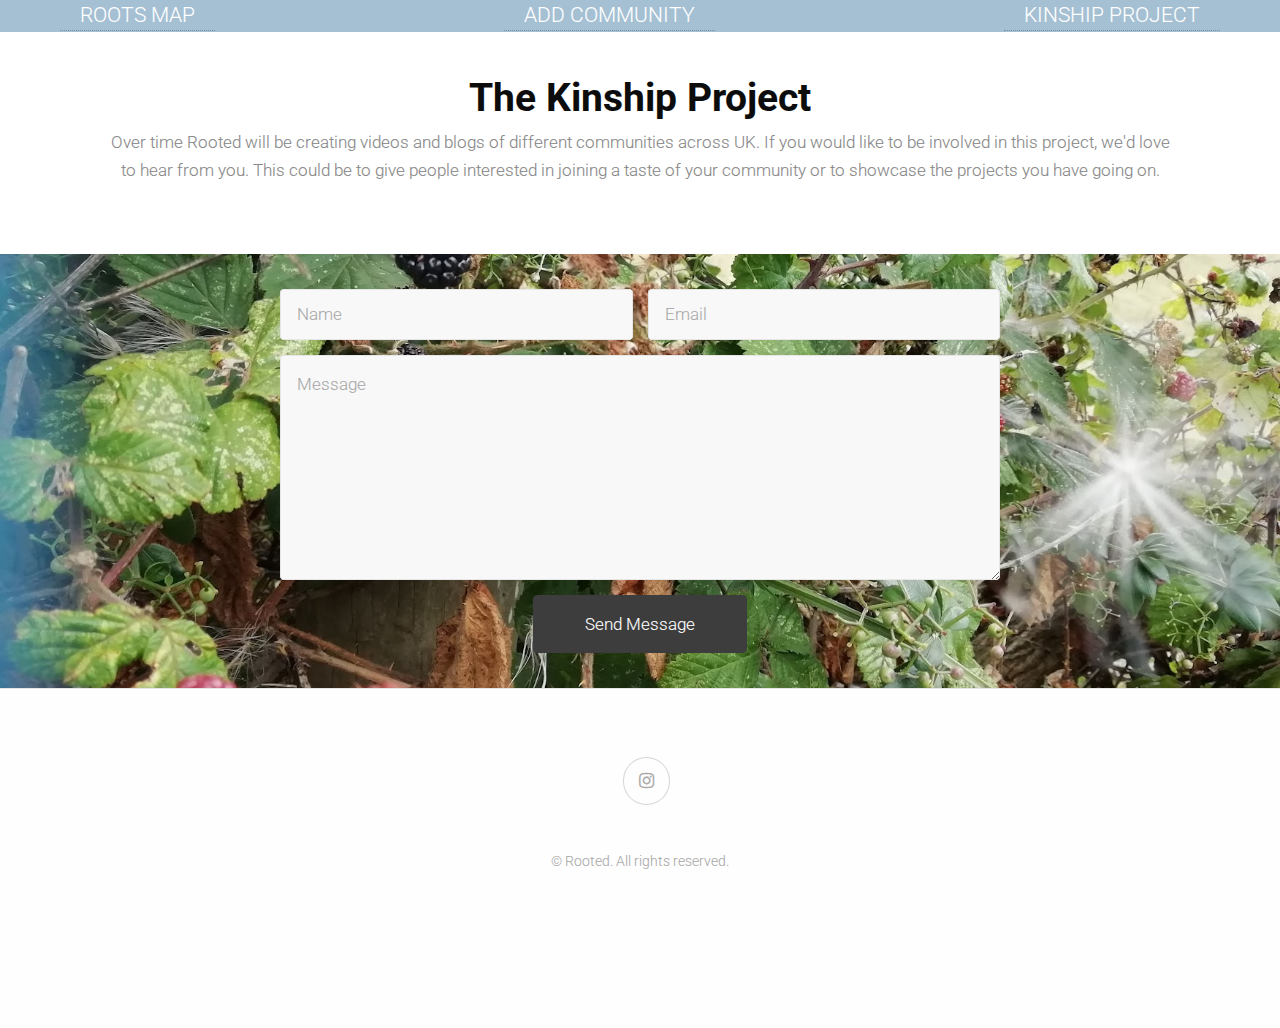
<file: kinship.html>
<!DOCTYPE HTML>
<html>
<head>
    <title>Kinship Project - Rooted</title>
    <meta charset="utf-8" />
    <meta name="viewport" content="width=device-width, initial-scale=1" />
    <link href="https://fonts.googleapis.com/css2?family=Nunito:wght@400;600&display=swap" rel="stylesheet">
    <link rel="stylesheet" href="assets/css/main.css" />
</head>
<body class="is-preload">

    <!-- Navbar -->
    <div class="navbar">
        <a href="index.html#intro">Roots Map</a>
        <a href="index.html#add">Add Community</a>
        <a href="kinship.html">Kinship Project</a>
    </div>

    <!-- Kinship Section -->
    <section id="kinship" class="main">
        <header>
            <div class="container">
                <h2 style="font-weight: bold;">The Kinship Project</h2>
                <p>Over time Rooted will be creating videos and blogs of different communities across UK. If you would like to be involved in this project, we'd love to hear from you. This could be to give people interested in joining a taste of your community or to showcase the projects you have going on. </p>
            </div>
        </header>
        <div class="content style4 featured">
            <div class="container medium">
                <form method="post" action="https://formspree.io/f/mkggpojy">
                    <div class="row gtr-50">
                        <div class="col-6 col-12-mobile"><input type="text" placeholder="Name" /></div>
                        <div class="col-6 col-12-mobile"><input type="text" placeholder="Email" /></div>
                        <div class="col-12"><textarea name="message" placeholder="Message"></textarea></div>
                        <div class="col-12">
                            <ul class="actions special">
                                <li><input type="submit" class="button" value="Send Message" /></li>
                            </ul>
                        </div>
                    </div>
                </form>
            </div>
        </div>
    </section>

    <!-- Footer -->
    <section id="footer">
        <ul class="icons">
            <li><a href="#" class="icon brands fa-instagram"><span class="label">Instagram</span></a></li>
        </ul>
        <div class="copyright">
            <ul class="menu">
                <li>&copy; Rooted. All rights reserved.</li>
            </ul>
        </div>
    </section>

    <script src="assets/js/jquery.min.js"></script>
    <script src="assets/js/jquery.scrolly.min.js"></script>
    <script src="assets/js/browser.min.js"></script>
    <script src="assets/js/breakpoints.min.js"></script>
    <script src="assets/js/util.js"></script>
    <script src="assets/js/main.js"></script>

</body>
</html>
</file>
<file: assets/css/main.css>
@import url("fontawesome-all.min.css");
@import url("https://fonts.googleapis.com/css?family=Roboto:100,100italic,300,300italic,400,400italic");

/*
	Tessellate by HTML5 UP
	html5up.net | @ajlkn
	Free for personal and commercial use under the CCA 3.0 license (html5up.net/license)
*/

html, body, div, span, applet, object,
iframe, h1, h2, h3, h4, h5, h6, p, blockquote,
pre, a, abbr, acronym, address, big, cite,
code, del, dfn, em, img, ins, kbd, q, s, samp,
small, strike, strong, sub, sup, tt, var, b,
u, i, center, dl, dt, dd, ol, ul, li, fieldset,
form, label, legend, table, caption, tbody,
tfoot, thead, tr, th, td, article, aside,
canvas, details, embed, figure, figcaption,
footer, header, hgroup, menu, nav, output, ruby,
section, summary, time, mark, audio, video {
	margin: 0;
	padding: 0;
	border: 0;
	font-size: 100%;
	font: inherit;
	vertical-align: baseline;}

article, aside, details, figcaption, figure,
footer, header, hgroup, menu, nav, section {
	display: block;}

body {
	line-height: 1;
}

ol, ul {
	list-style: none;
}

blockquote, q {
	quotes: none;
}

	blockquote:before, blockquote:after, q:before, q:after {
		content: '';
		content: none;
	}

table {
	border-collapse: collapse;
	border-spacing: 0;
}

body {
	-webkit-text-size-adjust: none;
}

mark {
	background-color: transparent;
	color: inherit;
}

input::-moz-focus-inner {
	border: 0;
	padding: 0;
}

input, select, textarea {
	-moz-appearance: none;
	-webkit-appearance: none;
	-ms-appearance: none;
	appearance: none;
}

/* Basic */

	@-ms-viewport {
		width: device-width;
	}

	html {
		box-sizing: border-box;
	}

	*, *:before, *:after {
		box-sizing: inherit;
	}

	body {
		background: #fefefe;
		font-family: 'Roboto', sans-serif;
		font-weight: 300;
		font-size: 17pt;
		line-height: 1.75em;
		color: #888;
		-webkit-text-stroke: 0.1px;
	}

		body.is-preload *, body.is-preload *:before, body.is-preload *:after {
			-moz-animation: none !important;
			-webkit-animation: none !important;
			-ms-animation: none !important;
			animation: none !important;
			-moz-transition: none !important;
			-webkit-transition: none !important;
			-ms-transition: none !important;
			transition: none !important;
		}

	.dark {
		color: #000000;
		/*color: rgba(255, 255, 255, 0.65);*/
	}

	input, textarea, select {
		font-family: 'Roboto', sans-serif;
		font-weight: 300;
		font-size: 17pt;
		line-height: 1.75em;
		color: #888;
		-webkit-text-stroke: 0.1px;
	}

	h1, h2, h3, h4, h5, h6 {
		color: #0c0c0c;
		margin: 0 0 1em 0;
		font-weight: 100;
		line-height: 1.5em;
	}

	h1 a, h2 a, h3 a, h4 a, h5 a, h6 a {
		color: inherit;
		text-decoration: none;
	}

	.dark h1, .dark h2, .dark h3, .dark h4, .dark h5, .dark h6 {
		color: #fff;
	}

	strong, b {
		font-weight: 550;
		color: inherit;
	}

	.dark strong, .dark b {
		color: #050000;
		/*color: rgba(255, 255, 255, 0.85);*/
	}

	em, i {
		font-style: italic;
	}

	a {
		-moz-transition: border-bottom-color 0.25s ease-in-out;
		-webkit-transition: border-bottom-color 0.25s ease-in-out;
		-ms-transition: border-bottom-color 0.25s ease-in-out;
		transition: border-bottom-color 0.25s ease-in-out;
		color: inherit;
		text-decoration: none;
		border-bottom: dotted 1px rgba(0, 0, 0, 0.25);
	}

		a:hover {
			border-bottom-color: rgba(0, 0, 0, 0);
		}

	.dark a {
		color: #1176e9;
		border-bottom-color: rgba(255, 255, 255, 0.5);
	}

		.dark a:hover {
			border-bottom-color: rgba(255, 255, 255, 0);
		}

	sub {
		position: relative;
		top: 0.5em;
		font-size: 0.8em;
	}

	sup {
		position: relative;
		top: -0.5em;
		font-size: 0.8em;
	}

	hr {
		border: 0;
		border-top: solid 1px #e6e6e6;
		margin: 2em 0 2em 0;
	}

	.dark hr {
		border-top-color: rgba(255, 255, 255, 0.5);
	}

	blockquote {
		border-left: solid 0.25em #e6e6e6;
		padding: 1em 0 1em 2em;
		font-style: italic;
	}

	.dark blockquote {
		border-left-color: rgba(255, 255, 255, 0.5);
	}

	p, ul, ol, dl, table {
		margin-bottom: 1em;
	}

	p {
		text-align: justify;
	}

	header {
		margin-bottom: 1em;
	}

		header h1, header h2, header h3, header h4, header h5, header h6 {
			margin: 0;
		}

		header p {
			display: block;
			margin: 0;
			padding: 0.25em 0 0.5em 0;
		}

	footer {
		padding-top: 1.5em;
	}

	br.clear {
		clear: both;
	}

	.featured {
		text-align: center;
	}

		.featured p {
			text-align: center;
		}

/* Container */

	.container {
		margin: 0 auto;
		max-width: 100%;
		width: 1360px;
	}

		.container.medium {
			width: 1020px;
		}

		@media screen and (max-width: 1680px) {

			.container {
				width: 1200px;
			}

				.container.medium {
					width: 900px;
				}

		}

		@media screen and (max-width: 1280px) {

			.container {
				width: 1060px;
			}

				.container.medium {
					width: 720px;
				}

		}

		@media screen and (max-width: 1000px) {

			.container {
				width: 100% !important;
			}

		}

/* Row */

	.row {
		display: flex;
		flex-wrap: wrap;
		box-sizing: border-box;
		align-items: stretch;
	}

		.row > * {
			box-sizing: border-box;
		}

		.row.gtr-uniform > * > :last-child {
			margin-bottom: 0;
		}

		.row.aln-left {
			justify-content: flex-start;
		}

		.row.aln-center {
			justify-content: center;
		}

		.row.aln-right {
			justify-content: flex-end;
		}

		.row.aln-top {
			align-items: flex-start;
		}

		.row.aln-middle {
			align-items: center;
		}

		.row.aln-bottom {
			align-items: flex-end;
		}

		.row > .imp {
			order: -1;
		}

		.row > .col-1 {
			width: 8.33333%;
		}

		.row > .off-1 {
			margin-left: 8.33333%;
		}

		.row > .col-2 {
			width: 16.66667%;
		}

		.row > .off-2 {
			margin-left: 16.66667%;
		}

		.row > .col-3 {
			width: 25%;
		}

		.row > .off-3 {
			margin-left: 25%;
		}

		.row > .col-4 {
			width: 33.33333%;
		}

		.row > .off-4 {
			margin-left: 33.33333%;
		}

		.row > .col-5 {
			width: 41.66667%;
		}

		.row > .off-5 {
			margin-left: 41.66667%;
		}

		.row > .col-6 {
			width: 50%;
		}

		.row > .off-6 {
			margin-left: 50%;
		}

		.row > .col-7 {
			width: 58.33333%;
		}

		.row > .off-7 {
			margin-left: 58.33333%;
		}

		.row > .col-8 {
			width: 66.66667%;
		}

		.row > .off-8 {
			margin-left: 66.66667%;
		}

		.row > .col-9 {
			width: 75%;
		}

		.row > .off-9 {
			margin-left: 75%;
		}

		.row > .col-10 {
			width: 83.33333%;
		}

		.row > .off-10 {
			margin-left: 83.33333%;
		}

		.row > .col-11 {
			width: 91.66667%;
		}

		.row > .off-11 {
			margin-left: 91.66667%;
		}

		.row > .col-12 {
			width: 100%;
		}

		.row > .off-12 {
			margin-left: 100%;
		}

		.row.gtr-0 {
			margin-top: 0px;
			margin-left: 0px;
		}

			.row.gtr-0 > * {
				padding: 0px 0 0 0px;
			}

			.row.gtr-0.gtr-uniform {
				margin-top: 0px;
			}

				.row.gtr-0.gtr-uniform > * {
					padding-top: 0px;
				}

		.row.gtr-25 {
			margin-top: -12.5px;
			margin-left: -12.5px;
		}

			.row.gtr-25 > * {
				padding: 12.5px 0 0 12.5px;
			}

			.row.gtr-25.gtr-uniform {
				margin-top: -12.5px;
			}

				.row.gtr-25.gtr-uniform > * {
					padding-top: 12.5px;
				}

		.row.gtr-50 {
			margin-top: -25px;
			margin-left: -25px;
		}

			.row.gtr-50 > * {
				padding: 25px 0 0 25px;
			}

			.row.gtr-50.gtr-uniform {
				margin-top: -25px;
			}

				.row.gtr-50.gtr-uniform > * {
					padding-top: 25px;
				}

		.row {
			margin-top: -50px;
			margin-left: -50px;
		}

			.row > * {
				padding: 50px 0 0 50px;
			}

			.row.gtr-uniform {
				margin-top: -50px;
			}

				.row.gtr-uniform > * {
					padding-top: 50px;
				}

		.row.gtr-150 {
			margin-top: -75px;
			margin-left: -75px;
		}

			.row.gtr-150 > * {
				padding: 75px 0 0 75px;
			}

			.row.gtr-150.gtr-uniform {
				margin-top: -75px;
			}

				.row.gtr-150.gtr-uniform > * {
					padding-top: 75px;
				}

		.row.gtr-200 {
			margin-top: -100px;
			margin-left: -100px;
		}

			.row.gtr-200 > * {
				padding: 100px 0 0 100px;
			}

			.row.gtr-200.gtr-uniform {
				margin-top: -100px;
			}

				.row.gtr-200.gtr-uniform > * {
					padding-top: 100px;
				}

		@media screen and (max-width: 1680px) {

			.row {
				display: flex;
				flex-wrap: wrap;
				box-sizing: border-box;
				align-items: stretch;
			}

				.row > * {
					box-sizing: border-box;
				}

				.row.gtr-uniform > * > :last-child {
					margin-bottom: 0;
				}

				.row.aln-left {
					justify-content: flex-start;
				}

				.row.aln-center {
					justify-content: center;
				}

				.row.aln-right {
					justify-content: flex-end;
				}

				.row.aln-top {
					align-items: flex-start;
				}

				.row.aln-middle {
					align-items: center;
				}

				.row.aln-bottom {
					align-items: flex-end;
				}

				.row > .imp-wide {
					order: -1;
				}

				.row > .col-1-wide {
					width: 8.33333%;
				}

				.row > .off-1-wide {
					margin-left: 8.33333%;
				}

				.row > .col-2-wide {
					width: 16.66667%;
				}

				.row > .off-2-wide {
					margin-left: 16.66667%;
				}

				.row > .col-3-wide {
					width: 25%;
				}

				.row > .off-3-wide {
					margin-left: 25%;
				}

				.row > .col-4-wide {
					width: 33.33333%;
				}

				.row > .off-4-wide {
					margin-left: 33.33333%;
				}

				.row > .col-5-wide {
					width: 41.66667%;
				}

				.row > .off-5-wide {
					margin-left: 41.66667%;
				}

				.row > .col-6-wide {
					width: 50%;
				}

				.row > .off-6-wide {
					margin-left: 50%;
				}

				.row > .col-7-wide {
					width: 58.33333%;
				}

				.row > .off-7-wide {
					margin-left: 58.33333%;
				}

				.row > .col-8-wide {
					width: 66.66667%;
				}

				.row > .off-8-wide {
					margin-left: 66.66667%;
				}

				.row > .col-9-wide {
					width: 75%;
				}

				.row > .off-9-wide {
					margin-left: 75%;
				}

				.row > .col-10-wide {
					width: 83.33333%;
				}

				.row > .off-10-wide {
					margin-left: 83.33333%;
				}

				.row > .col-11-wide {
					width: 91.66667%;
				}

				.row > .off-11-wide {
					margin-left: 91.66667%;
				}

				.row > .col-12-wide {
					width: 100%;
				}

				.row > .off-12-wide {
					margin-left: 100%;
				}

				.row.gtr-0 {
					margin-top: 0px;
					margin-left: 0px;
				}

					.row.gtr-0 > * {
						padding: 0px 0 0 0px;
					}

					.row.gtr-0.gtr-uniform {
						margin-top: 0px;
					}

						.row.gtr-0.gtr-uniform > * {
							padding-top: 0px;
						}

				.row.gtr-25 {
					margin-top: -10px;
					margin-left: -10px;
				}

					.row.gtr-25 > * {
						padding: 10px 0 0 10px;
					}

					.row.gtr-25.gtr-uniform {
						margin-top: -10px;
					}

						.row.gtr-25.gtr-uniform > * {
							padding-top: 10px;
						}

				.row.gtr-50 {
					margin-top: -20px;
					margin-left: -20px;
				}

					.row.gtr-50 > * {
						padding: 20px 0 0 20px;
					}

					.row.gtr-50.gtr-uniform {
						margin-top: -20px;
					}

						.row.gtr-50.gtr-uniform > * {
							padding-top: 20px;
						}

				.row {
					margin-top: -40px;
					margin-left: -40px;
				}

					.row > * {
						padding: 40px 0 0 40px;
					}

					.row.gtr-uniform {
						margin-top: -40px;
					}

						.row.gtr-uniform > * {
							padding-top: 40px;
						}

				.row.gtr-150 {
					margin-top: -60px;
					margin-left: -60px;
				}

					.row.gtr-150 > * {
						padding: 60px 0 0 60px;
					}

					.row.gtr-150.gtr-uniform {
						margin-top: -60px;
					}

						.row.gtr-150.gtr-uniform > * {
							padding-top: 60px;
						}

				.row.gtr-200 {
					margin-top: -80px;
					margin-left: -80px;
				}

					.row.gtr-200 > * {
						padding: 80px 0 0 80px;
					}

					.row.gtr-200.gtr-uniform {
						margin-top: -80px;
					}

						.row.gtr-200.gtr-uniform > * {
							padding-top: 80px;
						}

		}

		@media screen and (max-width: 1280px) {

			.row {
				display: flex;
				flex-wrap: wrap;
				box-sizing: border-box;
				align-items: stretch;
			}

				.row > * {
					box-sizing: border-box;
				}

				.row.gtr-uniform > * > :last-child {
					margin-bottom: 0;
				}

				.row.aln-left {
					justify-content: flex-start;
				}

				.row.aln-center {
					justify-content: center;
				}

				.row.aln-right {
					justify-content: flex-end;
				}

				.row.aln-top {
					align-items: flex-start;
				}

				.row.aln-middle {
					align-items: center;
				}

				.row.aln-bottom {
					align-items: flex-end;
				}

				.row > .imp-normal {
					order: -1;
				}

				.row > .col-1-normal {
					width: 8.33333%;
				}

				.row > .off-1-normal {
					margin-left: 8.33333%;
				}

				.row > .col-2-normal {
					width: 16.66667%;
				}

				.row > .off-2-normal {
					margin-left: 16.66667%;
				}

				.row > .col-3-normal {
					width: 25%;
				}

				.row > .off-3-normal {
					margin-left: 25%;
				}

				.row > .col-4-normal {
					width: 33.33333%;
				}

				.row > .off-4-normal {
					margin-left: 33.33333%;
				}

				.row > .col-5-normal {
					width: 41.66667%;
				}

				.row > .off-5-normal {
					margin-left: 41.66667%;
				}

				.row > .col-6-normal {
					width: 50%;
				}

				.row > .off-6-normal {
					margin-left: 50%;
				}

				.row > .col-7-normal {
					width: 58.33333%;
				}

				.row > .off-7-normal {
					margin-left: 58.33333%;
				}

				.row > .col-8-normal {
					width: 66.66667%;
				}

				.row > .off-8-normal {
					margin-left: 66.66667%;
				}

				.row > .col-9-normal {
					width: 75%;
				}

				.row > .off-9-normal {
					margin-left: 75%;
				}

				.row > .col-10-normal {
					width: 83.33333%;
				}

				.row > .off-10-normal {
					margin-left: 83.33333%;
				}

				.row > .col-11-normal {
					width: 91.66667%;
				}

				.row > .off-11-normal {
					margin-left: 91.66667%;
				}

				.row > .col-12-normal {
					width: 100%;
				}

				.row > .off-12-normal {
					margin-left: 100%;
				}

				.row.gtr-0 {
					margin-top: 0px;
					margin-left: 0px;
				}

					.row.gtr-0 > * {
						padding: 0px 0 0 0px;
					}

					.row.gtr-0.gtr-uniform {
						margin-top: 0px;
					}

						.row.gtr-0.gtr-uniform > * {
							padding-top: 0px;
						}

				.row.gtr-25 {
					margin-top: -7.5px;
					margin-left: -7.5px;
				}

					.row.gtr-25 > * {
						padding: 7.5px 0 0 7.5px;
					}

					.row.gtr-25.gtr-uniform {
						margin-top: -7.5px;
					}

						.row.gtr-25.gtr-uniform > * {
							padding-top: 7.5px;
						}

				.row.gtr-50 {
					margin-top: -15px;
					margin-left: -15px;
				}

					.row.gtr-50 > * {
						padding: 15px 0 0 15px;
					}

					.row.gtr-50.gtr-uniform {
						margin-top: -15px;
					}

						.row.gtr-50.gtr-uniform > * {
							padding-top: 15px;
						}

				.row {
					margin-top: -30px;
					margin-left: -30px;
				}

					.row > * {
						padding: 30px 0 0 30px;
					}

					.row.gtr-uniform {
						margin-top: -30px;
					}

						.row.gtr-uniform > * {
							padding-top: 30px;
						}

				.row.gtr-150 {
					margin-top: -45px;
					margin-left: -45px;
				}

					.row.gtr-150 > * {
						padding: 45px 0 0 45px;
					}

					.row.gtr-150.gtr-uniform {
						margin-top: -45px;
					}

						.row.gtr-150.gtr-uniform > * {
							padding-top: 45px;
						}

				.row.gtr-200 {
					margin-top: -60px;
					margin-left: -60px;
				}

					.row.gtr-200 > * {
						padding: 60px 0 0 60px;
					}

					.row.gtr-200.gtr-uniform {
						margin-top: -60px;
					}

						.row.gtr-200.gtr-uniform > * {
							padding-top: 60px;
						}

		}

		@media screen and (max-width: 1000px) {

			.row {
				display: flex;
				flex-wrap: wrap;
				box-sizing: border-box;
				align-items: stretch;
			}

				.row > * {
					box-sizing: border-box;
				}

				.row.gtr-uniform > * > :last-child {
					margin-bottom: 0;
				}

				.row.aln-left {
					justify-content: flex-start;
				}

				.row.aln-center {
					justify-content: center;
				}

				.row.aln-right {
					justify-content: flex-end;
				}

				.row.aln-top {
					align-items: flex-start;
				}

				.row.aln-middle {
					align-items: center;
				}

				.row.aln-bottom {
					align-items: flex-end;
				}

				.row > .imp-narrow {
					order: -1;
				}

				.row > .col-1-narrow {
					width: 8.33333%;
				}

				.row > .off-1-narrow {
					margin-left: 8.33333%;
				}

				.row > .col-2-narrow {
					width: 16.66667%;
				}

				.row > .off-2-narrow {
					margin-left: 16.66667%;
				}

				.row > .col-3-narrow {
					width: 25%;
				}

				.row > .off-3-narrow {
					margin-left: 25%;
				}

				.row > .col-4-narrow {
					width: 33.33333%;
				}

				.row > .off-4-narrow {
					margin-left: 33.33333%;
				}

				.row > .col-5-narrow {
					width: 41.66667%;
				}

				.row > .off-5-narrow {
					margin-left: 41.66667%;
				}

				.row > .col-6-narrow {
					width: 50%;
				}

				.row > .off-6-narrow {
					margin-left: 50%;
				}

				.row > .col-7-narrow {
					width: 58.33333%;
				}

				.row > .off-7-narrow {
					margin-left: 58.33333%;
				}

				.row > .col-8-narrow {
					width: 66.66667%;
				}

				.row > .off-8-narrow {
					margin-left: 66.66667%;
				}

				.row > .col-9-narrow {
					width: 75%;
				}

				.row > .off-9-narrow {
					margin-left: 75%;
				}

				.row > .col-10-narrow {
					width: 83.33333%;
				}

				.row > .off-10-narrow {
					margin-left: 83.33333%;
				}

				.row > .col-11-narrow {
					width: 91.66667%;
				}

				.row > .off-11-narrow {
					margin-left: 91.66667%;
				}

				.row > .col-12-narrow {
					width: 100%;
				}

				.row > .off-12-narrow {
					margin-left: 100%;
				}

				.row.gtr-0 {
					margin-top: 0px;
					margin-left: 0px;
				}

					.row.gtr-0 > * {
						padding: 0px 0 0 0px;
					}

					.row.gtr-0.gtr-uniform {
						margin-top: 0px;
					}

						.row.gtr-0.gtr-uniform > * {
							padding-top: 0px;
						}

				.row.gtr-25 {
					margin-top: -6.25px;
					margin-left: -6.25px;
				}

					.row.gtr-25 > * {
						padding: 6.25px 0 0 6.25px;
					}

					.row.gtr-25.gtr-uniform {
						margin-top: -6.25px;
					}

						.row.gtr-25.gtr-uniform > * {
							padding-top: 6.25px;
						}

				.row.gtr-50 {
					margin-top: -12.5px;
					margin-left: -12.5px;
				}

					.row.gtr-50 > * {
						padding: 12.5px 0 0 12.5px;
					}

					.row.gtr-50.gtr-uniform {
						margin-top: -12.5px;
					}

						.row.gtr-50.gtr-uniform > * {
							padding-top: 12.5px;
						}

				.row {
					margin-top: -25px;
					margin-left: -25px;
				}

					.row > * {
						padding: 5px 0 0 5px;
					}

					.row.gtr-uniform {
						margin-top: -25px;
					}

						.row.gtr-uniform > * {
							padding-top: 25px;
						}

				.row.gtr-150 {
					margin-top: -37.5px;
					margin-left: -37.5px;
				}

					.row.gtr-150 > * {
						padding: 37.5px 0 0 37.5px;
					}

					.row.gtr-150.gtr-uniform {
						margin-top: -37.5px;
					}

						.row.gtr-150.gtr-uniform > * {
							padding-top: 37.5px;
						}

				.row.gtr-200 {
					margin-top: -50px;
					margin-left: -50px;
				}

					.row.gtr-200 > * {
						padding: 50px 0 0 50px;
					}

					.row.gtr-200.gtr-uniform {
						margin-top: -50px;
					}

						.row.gtr-200.gtr-uniform > * {
							padding-top: 50px;
						}

		}

		@media screen and (max-width: 736px) {

			.row {
				display: flex;
				flex-wrap: wrap;
				box-sizing: border-box;
				align-items: stretch;
			}

				.row > * {
					box-sizing: border-box;
				}

				.row.gtr-uniform > * > :last-child {
					margin-bottom: 0;
				}

				.row.aln-left {
					justify-content: flex-start;
				}

				.row.aln-center {
					justify-content: center;
				}

				.row.aln-right {
					justify-content: flex-end;
				}

				.row.aln-top {
					align-items: flex-start;
				}

				.row.aln-middle {
					align-items: center;
				}

				.row.aln-bottom {
					align-items: flex-end;
				}

				.row > .imp-mobile {
					order: -1;
				}

				.row > .col-1-mobile {
					width: 8.33333%;
				}

				.row > .off-1-mobile {
					margin-left: 8.33333%;
				}

				.row > .col-2-mobile {
					width: 16.66667%;
				}

				.row > .off-2-mobile {
					margin-left: 16.66667%;
				}

				.row > .col-3-mobile {
					width: 25%;
				}

				.row > .off-3-mobile {
					margin-left: 25%;
				}

				.row > .col-4-mobile {
					width: 33.33333%;
				}

				.row > .off-4-mobile {
					margin-left: 33.33333%;
				}

				.row > .col-5-mobile {
					width: 41.66667%;
				}

				.row > .off-5-mobile {
					margin-left: 41.66667%;
				}

				.row > .col-6-mobile {
					width: 50%;
				}

				.row > .off-6-mobile {
					margin-left: 50%;
				}

				.row > .col-7-mobile {
					width: 58.33333%;
				}

				.row > .off-7-mobile {
					margin-left: 58.33333%;
				}

				.row > .col-8-mobile {
					width: 66.66667%;
				}

				.row > .off-8-mobile {
					margin-left: 66.66667%;
				}

				.row > .col-9-mobile {
					width: 75%;
				}

				.row > .off-9-mobile {
					margin-left: 75%;
				}

				.row > .col-10-mobile {
					width: 83.33333%;
				}

				.row > .off-10-mobile {
					margin-left: 83.33333%;
				}

				.row > .col-11-mobile {
					width: 91.66667%;
				}

				.row > .off-11-mobile {
					margin-left: 91.66667%;
				}

				.row > .col-12-mobile {
					width: 100%;
				}

				.row > .off-12-mobile {
					margin-left: 100%;
				}

				.row.gtr-0 {
					margin-top: 0px;
					margin-left: 0px;
				}

					.row.gtr-0 > * {
						padding: 0px 0 0 0px;
					}

					.row.gtr-0.gtr-uniform {
						margin-top: 0px;
					}

						.row.gtr-0.gtr-uniform > * {
							padding-top: 0px;
						}

				.row.gtr-25 {
					margin-top: -5px;
					margin-left: -5px;
				}

					.row.gtr-25 > * {
						padding: 5px 0 0 5px;
					}

					.row.gtr-25.gtr-uniform {
						margin-top: -5px;
					}

						.row.gtr-25.gtr-uniform > * {
							padding-top: 5px;
						}

				.row.gtr-50 {
					margin-top: -10px;
					margin-left: -10px;
				}

					.row.gtr-50 > * {
						padding: 10px 0 0 10px;
					}

					.row.gtr-50.gtr-uniform {
						margin-top: -10px;
					}

						.row.gtr-50.gtr-uniform > * {
							padding-top: 10px;
						}

				.row {
					margin-top: -20px;
					margin-left: -20px;
				}

					.row > * {
						padding: 20px 0 0 20px;
					}

					.row.gtr-uniform {
						margin-top: -20px;
					}

						.row.gtr-uniform > * {
							padding-top: 20px;
						}

				.row.gtr-150 {
					margin-top: -30px;
					margin-left: -30px;
				}

					.row.gtr-150 > * {
						padding: 30px 0 0 30px;
					}

					.row.gtr-150.gtr-uniform {
						margin-top: -30px;
					}

						.row.gtr-150.gtr-uniform > * {
							padding-top: 30px;
						}

				.row.gtr-200 {
					margin-top: -40px;
					margin-left: -40px;
				}

					.row.gtr-200 > * {
						padding: 40px 0 0 40px;
					}

					.row.gtr-200.gtr-uniform {
						margin-top: -40px;
					}

						.row.gtr-200.gtr-uniform > * {
							padding-top: 40px;
						}

		}

/* Sections/Article */

	section,
	article {
		margin-bottom: 3em;
	}

	section > :last-child,
	article > :last-child,
	section:last-child,
	article:last-child {
		margin-bottom: 0;
	}

	.row > section,
	.row > article {
		margin-bottom: 0;
	}

/* Image */

	.image {
		position: relative;
		display: inline-block;
		border: 0;
	}

		.image:after {
			content: '';
			position: absolute;
			left: 0;
			top: 0;
			width: 100%;
			height: 100%;
			background: url("images/overlay.png");
		}

		.image img {
			display: block;
			width: 100%;
			border-radius: 0.5em;
		}

		.image.featured {
			display: block;
			width: 100%;
			margin: 0 0 2em 0;
		}

		.image.fit {
			display: block;
			width: 100%;
		}

		.image.left {
			float: left;
			margin: 0 2em 2em 0;
		}

		.image.centered {
			display: block;
			margin: 0 0 2em 0;
		}

			.image.centered img {
				margin: 0 auto;
				width: auto;
			}

/* List */

	ul {
		list-style: disc;
		padding-left: 1em;
	}

		ul li {
			padding-left: 0.5em;
		}

	ol {
		list-style: decimal;
		padding-left: 1.25em;
	}

		ol li {
			padding-left: 0.25em;
		}

/* Icons */

	ul.icons {
		cursor: default;
		list-style: none;
		padding-left: 0;
	}

		ul.icons li {
			display: inline-block;
			padding-left: 0.75em;
		}

		ul.icons a {
			-moz-transition: background-color 0.25s ease-in-out;
			-webkit-transition: background-color 0.25s ease-in-out;
			-ms-transition: background-color 0.25s ease-in-out;
			transition: background-color 0.25s ease-in-out;
			display: inline-block;
			width: 2.75em;
			height: 2.75em;
			line-height: 2.8em;
			text-align: center;
			border: 0;
			box-shadow: inset 0 0 0 1px #e6e6e6;
			border-radius: 100%;
			color: #aaa;
		}

			ul.icons a:hover {
				background: rgba(0, 0, 0, 0.025);
			}

/* Menu */

	ul.menu {
		cursor: default;
		list-style: none;
		padding-left: 0;
	}

		ul.menu li {
			display: inline-block;
			line-height: 1em;
			border-left: solid 1px #e6e6e6;
			padding: 0 0 0 0.5em;
			margin: 0 0 0 0.5em;
		}

			ul.menu li:first-child {
				border-left: 0;
				padding-left: 0;
				margin-left: 0;
			}

/* Actions */

	ul.actions {
		display: -moz-flex;
		display: -webkit-flex;
		display: -ms-flex;
		display: flex;
		cursor: default;
		list-style: none;
		margin-left: -1em;
		padding-left: 0;
	}

		ul.actions li {
			padding: 0 0 0 1em;
			vertical-align: middle;
		}

		ul.actions.special {
			-moz-justify-content: center;
			-webkit-justify-content: center;
			-ms-justify-content: center;
			justify-content: center;
			width: 100%;
			margin-left: 0;
		}

			ul.actions.special li:first-child {
				padding-left: 0;
			}

		ul.actions.stacked {
			-moz-flex-direction: column;
			-webkit-flex-direction: column;
			-ms-flex-direction: column;
			flex-direction: column;
			margin-left: 0;
		}

			ul.actions.stacked li {
				padding: 1.25em 0 0 0;
			}

				ul.actions.stacked li:first-child {
					padding-top: 0;
				}

		ul.actions.fit {
			width: calc(100% + 1em);
		}

			ul.actions.fit li {
				-moz-flex-grow: 1;
				-webkit-flex-grow: 1;
				-ms-flex-grow: 1;
				flex-grow: 1;
				-moz-flex-shrink: 1;
				-webkit-flex-shrink: 1;
				-ms-flex-shrink: 1;
				flex-shrink: 1;
				width: 100%;
			}

				ul.actions.fit li > * {
					width: 100%;
				}

			ul.actions.fit.stacked {
				width: 100%;
			}

		@media screen and (max-width: 1000px) {

			ul.actions {
				-moz-justify-content: center;
				-webkit-justify-content: center;
				-ms-justify-content: center;
				justify-content: center;
				width: 100%;
				margin-left: 0;
			}

				ul.actions li:first-child {
					padding-left: 0;
				}

		}

		@media screen and (max-width: 736px) {

			ul.actions:not(.fixed) {
				-moz-flex-direction: column;
				-webkit-flex-direction: column;
				-ms-flex-direction: column;
				flex-direction: column;
				margin-left: 0;
				width: 100% !important;
			}

				ul.actions:not(.fixed) li {
					-moz-flex-grow: 1;
					-webkit-flex-grow: 1;
					-ms-flex-grow: 1;
					flex-grow: 1;
					-moz-flex-shrink: 1;
					-webkit-flex-shrink: 1;
					-ms-flex-shrink: 1;
					flex-shrink: 1;
					padding: 1em 0 0 0;
					text-align: center;
					width: 100%;
				}

					ul.actions:not(.fixed) li > * {
						width: 100%;
					}

					ul.actions:not(.fixed) li:first-child {
						padding-top: 0;
					}

					ul.actions:not(.fixed) li input[type="submit"],
					ul.actions:not(.fixed) li input[type="reset"],
					ul.actions:not(.fixed) li input[type="button"],
					ul.actions:not(.fixed) li button,
					ul.actions:not(.fixed) li .button {
						width: 100%;
					}

						ul.actions:not(.fixed) li input[type="submit"].icon:before,
						ul.actions:not(.fixed) li input[type="reset"].icon:before,
						ul.actions:not(.fixed) li input[type="button"].icon:before,
						ul.actions:not(.fixed) li button.icon:before,
						ul.actions:not(.fixed) li .button.icon:before {
							margin-left: -0.5em;
						}

		}

/* Form */

	form .actions {
		margin-bottom: 0;
	}

	form label {
		display: block;
	}

	form input[type="text"],
	form input[type="email"],
	form input[type="password"],
	form select,
	form .select,
	form textarea {
		-moz-transition: all 0.25s ease-in-out;
		-webkit-transition: all 0.25s ease-in-out;
		-ms-transition: all 0.25s ease-in-out;
		transition: all 0.25s ease-in-out;
		-moz-appearance: none;
		-webkit-appearance: none;
		-ms-appearance: none;
		appearance: none;
		display: block;
		box-shadow: inset 0 0 0 1px #e6e6e6;
		background: #f8f8f8;
		width: 100%;
		padding: 0.85em 1em 0.85em 1em;
		border-radius: 0.25em;
		border: 0;
	}

		form input[type="text"]:focus,
		form input[type="email"]:focus,
		form input[type="password"]:focus,
		form select:focus,
		form .select:focus,
		form textarea:focus {
			outline: 0;
			box-shadow: inset 0 0 0 1px #afd9e0;
			background: #fcfcfc;
		}

	form input[type="text"],
	form input[type="email"],
	form input[type="password"],
	form select {
		line-height: 1.25em;
	}

	form textarea {
		min-height: 13em;
	}

	form select {
		position: relative;
	}

		form select option:not(:checked) {
			color: #000;
		}

	form .select {
		position: relative;
		padding: 0;
		overflow-x: hidden;
		outline: 0;
	}

		form .select select {
			width: calc(100% + 2em);
			background: none !important;
			box-shadow: none !important;
			border: 0 !important;
			cursor: pointer;
		}

			form .select select::-moz-focus-inner {
				border: 0;
				outline: 0;
			}

		form .select:before {
			content: '';
			position: absolute;
			top: 15%;
			right: 1em;
			width: 1.25em;
			height: 75%;
			background: url("images/arrow.svg") center center no-repeat;
			background-size: contain;
			z-index: 0;
		}

		form .select select::-ms-expand {
			display: none;
		}

	form ::-moz-focus-inner {
		border: 0;
	}

	form ::-webkit-input-placeholder {
		color: #aaa !important;
	}

	form :-moz-placeholder {
		color: #555 !important;
	}

	form ::-moz-placeholder {
		color: #555 !important;
	}

	form :-ms-input-placeholder {
		color: #555 !important;
	}

	.dark form input[type="text"],
	.dark form input[type="email"],
	.dark form input[type="password"],
	.dark form select,
	.dark form .select,
	.dark form textarea {
		background: none;
		box-shadow: inset 0 0 0 1px rgba(255, 255, 255, 0.5);
		color: #fff;
	}

		.dark form input[type="text"]:focus,
		.dark form input[type="email"]:focus,
		.dark form input[type="password"]:focus,
		.dark form select:focus,
		.dark form .select:focus,
		.dark form textarea:focus {
			background: rgba(255, 255, 255, 0.1);
			box-shadow: inset 0 0 0 1px #fff;
		}

	.dark form .select:before {
		background: url("images/dark-arrow.svg") center center no-repeat;
		background-size: contain;
	}

	.dark form .formerize-placeholder {
		color: #aaa !important;
		color: rgba(255, 255, 255, 0.85) !important;
	}

	.dark form ::-webkit-input-placeholder {
		color: rgba(255, 255, 255, 0.85) !important;
	}

	.dark form :-moz-placeholder {
		color: rgba(255, 255, 255, 0.85) !important;
	}

	.dark form ::-moz-placeholder {
		color: rgba(255, 255, 255, 0.85) !important;
	}

	.dark form :-ms-input-placeholder {
		color: rgba(255, 255, 255, 0.85) !important;
	}

/* Table */

	table {
		width: 100%;
	}

		table.default {
			width: 100%;
			border-collapse: collapse;
		}

			table.default tbody tr {
				border: solid 1px #e6e6e6;
			}

				table.default tbody tr:nth-child(2n+2) {
					background: #f8f8f8;
				}

			table.default td {
				padding: 0.5em 1em 0.5em 1em;
			}

			table.default th {
				text-align: left;
				padding: 0.5em 1em 1em 1em;
			}

			table.default tfoot td {
				padding-top: 1em;
			}

	.dark table.default tbody tr {
		border-color: rgba(255, 255, 255, 0.5);
	}

		.dark table.default tbody tr:nth-child(2n+2) {
			background: rgba(255, 255, 255, 0.1);
		}

/* Button */

	input[type="button"],
	input[type="submit"],
	input[type="reset"],
	button,
	.button {
		-moz-transition: all 0.25s ease-in-out;
		-webkit-transition: all 0.25s ease-in-out;
		-ms-transition: all 0.25s ease-in-out;
		transition: all 0.25s ease-in-out;
		-webkit-appearance: none;
		position: relative;
		display: inline-block;
		background: #3d3d3d;
		padding: 0.85em 3em 0.85em 3em;
		border-radius: 0.25em;
		cursor: pointer;
		border: 0;
		color: #fff;
		text-align: center;
		text-decoration: none;
	}

		input[type="button"]:hover,
		input[type="submit"]:hover,
		input[type="reset"]:hover,
		button:hover,
		.button:hover {
			background: #4f4f4f;
		}

		input[type="button"].alt,
		input[type="submit"].alt,
		input[type="reset"].alt,
		button.alt,
		.button.alt {
			color: inherit;
			box-shadow: inset 0 0 0 1px #e6e6e6;
			background: none;
		}

			input[type="button"].alt:hover,
			input[type="submit"].alt:hover,
			input[type="reset"].alt:hover,
			button.alt:hover,
			.button.alt:hover {
				background: rgba(0, 0, 0, 0.025);
			}

	.dark input[type="button"],
	.dark input[type="submit"],
	.dark input[type="reset"],
	.dark button:not(.leaflet-control-geocoder-icon),
	.dark .button:not(.leaflet-control-geocoder-icon) {
		background: rgba(255, 255, 255, 0.15);
		box-shadow: inset 0 0 0 1px #fff;
		color: #fff;
	}


	
		.dark input[type="button"]:hover,
		.dark input[type="submit"]:hover,
		.dark input[type="reset"]:hover,
		.dark button:hover,
		.dark .button:hover {
			background: rgba(255, 255, 255, 0.25);
		}

		.dark input[type="button"].alt,
		.dark input[type="submit"].alt,
		.dark input[type="reset"].alt,
		.dark button.alt,
		.dark .button.alt {
			background: none;
			box-shadow: inset 0 0 0 1px rgba(255, 255, 255, 0.5);
		}

			.dark input[type="button"].alt:hover,
			.dark input[type="submit"].alt:hover,
			.dark input[type="reset"].alt:hover,
			.dark button.alt:hover,
			.dark .button.alt:hover {
				background: rgba(255, 255, 255, 0.15);
				box-shadow: inset 0 0 0 1px #fff;
			}

/* Feature Icon */

	.feature-icon {
		display: inline-block;
		position: relative;
		padding-bottom: 5em;
		margin-bottom: 2.75em;
		cursor: default;
	}

		.feature-icon .icon {
			display: inline-block;
			width: 2em;
			height: 2em;
			font-size: 4.5em;
			border-radius: 100%;
			box-shadow: inset 0 0 0 1px #666;
			color: #666;
			line-height: 2em;
		}

		.feature-icon:before {
			content: '';
			background: #666;
			position: absolute;
			bottom: 0;
			left: 50%;
			margin-left: -0.325em;
			width: 0.65em;
			height: 0.65em;
			display: block;
			border-radius: 100%;
		}

		.feature-icon:after {
			content: '';
			position: absolute;
			left: 50%;
			bottom: 0.65em;
			width: 1px;
			height: 4.35em;
			background: #666;
			margin-left: -0.5px;
		}

	.dark .feature-icon .icon {
		background: rgba(255, 255, 255, 0.15);
		box-shadow: inset 0 0 0 1px rgba(255, 255, 255, 0.5);
		color: #fff;
	}

	.dark .feature-icon:before, .dark .feature-icon:after {
		background: rgba(255, 255, 255, 0.5);
	}

/* Icons */

	.icon {
		text-decoration: none;
		text-decoration: none;
	}

		.icon:before {
			-moz-osx-font-smoothing: grayscale;
			-webkit-font-smoothing: antialiased;
			display: inline-block;
			font-style: normal;
			font-variant: normal;
			text-rendering: auto;
			line-height: 1;
			text-transform: none !important;
			font-family: 'Font Awesome 5 Free';
			font-weight: 400;
		}

		.icon:before {
			line-height: inhreit;
		}

		.icon > .label {
			display: none;
		}

		.icon.solid:before {
			font-weight: 900;
		}

		.icon.brands:before {
			font-family: 'Font Awesome 5 Brands';
		}

/* Header */

	/*#header {
		position: relative;
		margin: 0;
		background-image: url("images/overlay.png"), url("../../images/IMG_0825.jpg");
		background-size: auto, cover;
		background-position: top left, center center;
		background-repeat: repeat, no-repeat;
		padding: 14em 0 14em 0;
		text-align: center;
		color: #fff;
	}*/

		/* Header Section */
		#header {
			position: relative;
			margin: 0;
			/* Remove background image */
			/* background-image: url("images/overlay.png"), url("../../images/IMG_0825.jpg"); */
			/* background-size: auto, cover; */
			/* background-position: top left, center center; */
			/* background-repeat: repeat, no-repeat; */
			width: 100%;
			padding: 14em 0; /* Adjust height by changing padding */
			text-align: center;
			color: #fff;
			overflow: hidden; /* Ensures the video does not overflow the container */
		}

		/* Video Background */
		#header video {
			position: absolute;
			top: 0;
			left: 0;
			width: 100%;
			height: auto;
			max-height: 100%;
			object-fit: cover; /* Ensures the video scales proportionally to fill the header */
			z-index: -1; /* Places the video behind the content */
		}

		/* Text Content Overlay */
		#header .header-content {
			position: relative;
			z-index: 1; /* Ensures text content is above the video */
			margin: 0 auto; /* Centers content horizontally */
			text-align: center; /* Aligns text */
		}

		/* Header Text Box */
		#header header {
			background-color: rgba(0, 0, 0, 0.5); /* Semi-transparent grey background for better readability */
			padding: 1em; /* Adds space inside the text box */
			display: inline-block; /* Ensures the grey box wraps the content */
			border-radius: 0.5em; /* Optional rounded corners for the background box */
			text-align: center; /* Centers the text content */
			box-shadow: 0 4px 6px rgba(0, 0, 0, 0.1); /* Optional: Adds a subtle shadow for better visibility */
		}

		/* Header Title */
		#header header h1 {
			font-size: 2.5em; /* Larger title font size */
			line-height: 1.25em;
			margin-bottom: 0.5em; /* Adds space below the title */
		}

		/* Header Subtitle */
		#header header p {
			margin-top: 0.5em;
			font-weight: 300; /* Lighter font weight for subtitle */
			font-size: 1.25em; /* Adjust font size for readability */
			line-height: 1.5em;
		}

		/* Footer Section */
		#header footer {
			position: relative; /* Keeps footer in the text overlay */
			z-index: 1; /* Ensures footer is above the video */
			margin-top: 1.5em; /* Adds space above the footer */
		}

		/* Footer Button */
		#header footer a {
			padding: 0.75em 1.5em; /* Adds padding to the button */
			background-color: #d96c45; /* Button background color */
			color: #fff; /* Button text color */
			text-decoration: none; /* Removes underline */
			border-radius: 0.25em; /* Optional: Adds rounded corners to the button */
			font-size: 1em;
			transition: background-color 0.3s ease; /* Adds hover effect */
		}

		/* Footer Button Hover Effect */
		#header footer a:hover {
			background-color: #e65500; /* Darkens the button color on hover */
		}


/* Main Sections */

	.main {
		position: relative;
		margin: 0;
	}

		.main > header {
			background: #fff;
			text-align: center;
			padding: 5em 0 5em 0;
			margin: 0;
		}

			.main > header h2 {
				font-size: 2.25em;
				font-weight: 100;
				margin-bottom: 0;
			}

			.main > header p {
				margin: 0em 0 0 0;
				padding: 0;
				text-align: center;
			}

		.main > .content {
			padding: 6em 0 6em 0;
		}

			.main > .content h3 {
				font-size: 1.5em;
			}

			.main > .content.dark {
				background: #433;
			}

			.main > .content.style1 {
				background: url("../../images/gradient.jpg") center center no-repeat;
				background-size: cover; /* Ensures the image scales to cover the entire element */
			  }
			  
			  .main > .content.style2 {
				background: url("../../images/Saunders.jpg") center center no-repeat;
				background-size: cover;
			  }
			  
			  .main > .content.style3 {
				background: url("../../images/Saunders.jpg") center center no-repeat;
				background-size: cover;
			  }
			  
			  .main > .content.style4 {
				background: url("../../images/berries.jpg") center center no-repeat;
				background-size: cover;
			  }
			  

/* Footer */

	#footer {
		position: relative;
		margin: 0;
		text-align: center;
		padding: 4em 0 8em 0;
		box-shadow: inset 0 1px 0 0 #e6e6e6;
	}

		#footer .copyright {
			margin-top: 3em;
			font-size: 0.8em;
			color: #aaa;
		}

			#footer .copyright a {
				color: inherit;
			}

		#footer ul.icons a {
			box-shadow: inset 0 0 0 1px #d6d6d6;
		}

/* Wide */

	@media screen and (max-width: 1680px) {

		/* Basic */

			body, input, textarea, select {
				font-size: 15pt;
				line-height: 1.75em;
			}

	}

/* Normal */

	@media screen and (max-width: 1280px) {

		/* Basic */

			body, input, textarea, select {
				font-size: 13pt;
				line-height: 1.65em;
			}

		/* Feature Icon */

			.feature-icon {
				margin-bottom: 2em;
			}

		/* Header */

			#header {
				padding: 12em 0 12em 0;
			}

		/* Main Sections */

			.main > header {
				padding: 4em 0 4em 0;
			}

			.main > .content {
				padding: 2em 0 2em 0;
			}

	}

/* Narrow */

	@media screen and (max-width: 1000px) {

		/* Basic */

			header, footer, h2, h3, h4, h5, h6, header > p {
				text-align: center;
			}

		/* Sections/Article */

			section, article {
				margin: 0 0 2.5em 0 !important;
			}

			.row > section, .row > article {
				margin: 0 0 2.5em 0 !important;
			}

		/* Table */

			.table-wrapper {
				width: 100%;
				overflow-x: scroll;
				padding-left: 1px;
				-webkit-overflow-scrolling: touch;
			}

		/* Header */

			#header {
				margin: 0 !important;
				padding: 8em 2em 8em 2em;
			}

				#header header p {
					margin-top: 1em;
				}

				#header footer {
					padding-top: 1.25em;
				}

		/* Main Sections */

			.main {
				margin: 0 !important;
			}

				.main > header {
					padding: 3.5em 2em 3.5em 2em;
				}

					.main > header h2 {
						font-size: 1.85em;
					}

					.main > header br {
						display: none;
					}

					.main > header p {
						margin: 1.5em 0 0 0;
					}

				.main > .content {
					padding: 0.5em 0px 0.5em 0px;
				}

					.main > .content > .container > :last-child {
						margin-bottom: 0 !important;
					}

		/* Footer */

			#footer {
				margin: 0 !important;
				padding: 3em 0 3em 0;
			}

				#footer .copyright {
					margin-top: 2em;
				}

	}

/* Mobile */

	@media screen and (max-width: 736px) {

		/* Basic */

			body, input, textarea, select {
				font-size: 11pt;
			}

		/* Sections/Article */

			section, article {
				margin: 0 0 1.5em 0 !important;
			}

			.row > section, .row > article {
				margin: 0 0 1.5em 0 !important;
			}

		/* Button */

			.button {
				padding-left: 0;
				padding-right: 0;
				width: 100%;
				max-width: 24em;
			}

		/* Icons */

			ul.icons li {
				padding-left: 0.35em;
			}

		/* Menu */

			ul.menu li {
				border: 0;
				padding: 0;
				display: block;
				margin: 1em 0 1em 0;
			}


			/* Main Header Section */

		/* Header */

			#header {
				margin-top: 60px;
				padding: 6em 20px 6em 20px;
			}

				#header > header {
					padding: 0 1em 0 1em;
				}

		/* Main Sections */

			.main > header {
				padding: 3em 20px 3em 20px;
			}

				.main > header h2 {
					font-size: 1.5em;
				}

			.main > .content {
				padding: 3em 20px 3em 20px;
			}

				.main > .content h3 {
					font-size: 1.25em;
				}

	}




	.leaflet-control-geocoder {
		background-color: #ffffff; /* Plain white background */
		border: 1px solid #ccc; /* Subtle grey border */
		padding: 5px; /* Adjust padding for spacing */
		border-radius: 3px; /* Slightly rounded corners for a modern look */
		box-shadow: none; /* Remove any shadow for a flat look */
	}


	.leaflet-control-geocoder input {
		background-color: #ffffff; /* Match the white container */
		color: #000; /* Black text for readability */
		border: none; /* Remove input-specific border */
		outline: none; /* Remove focus outline */
		padding: 5px; /* Add padding for better spacing */
		font-size: 14px; /* Adjust text size */
		width: 100%; /* Ensure the input spans the container */
		box-sizing: border-box; /* Ensure padding doesn't exceed container width */
	}
	

	/* Specific override for the geocoder button */
.leaflet-control-geocoder-icon {
    background-color: #ffffff; /* Plain white background */
    color: #ffffff; /* Icon color */
    border: none; /* Remove default button border */
    border-radius: 3px; /* Add rounded corners if needed */
    padding: 5px; /* Adjust padding */
    box-shadow: none; /* Remove any shadow */
}


.leaflet-touch .leaflet-control-geocoder {
	min-width: 120px;
  }
  

  /* Navigation Bar Styles */
.navbar {
    position: fixed;
    top: 0;
    left: 0;
    width: 100%;
    background-color: #a5bfd3;
    padding: 1px 60px;
    z-index: 1000;
    display: flex;
    justify-content: space-between;
    align-items: center;
    color: white;
}

.navbar a {
    color: white;
    text-decoration: none;
    padding: 0px 20px;
    font-size: 1.2em;
    text-transform: uppercase;
}

.navbar a:hover {
    background-color: rgba(255, 255, 255, 0.3);
    border-radius: 5px;
}

/* Adjust navbar for small screens (mobile) */
@media (max-width: 768px) {
    .navbar {
        padding: 1px 0; /* Reduce padding on smaller screens */
		font-size: 1em;
    }

    .navbar a {
        padding: 1px 10px; /* Adjust padding for smaller screens */
        font-size: 1em; /* Make the font size a bit smaller */
    }

	.navbar a#map::before {
        content: "Map"; /* Replace with 'Map' on mobile */
    }

    /* Hide the original text on mobile */
    .navbar a#map {
        visibility: hidden; /* Hide original text */
    }
	.navbar a#add::before {
        content: "Add"; /* Replace with 'Map' on mobile */
    }

    /* Hide the original text on mobile */
    .navbar a#add {
        visibility: hidden; /* Hide original text */
    }

	.navbar a#kinship::before {
        content: "Kinship"; /* Replace with 'Map' on mobile */
    }

    /* Hide the original text on mobile */
    .navbar a#kinship {
        visibility: hidden; /* Hide original text */
    }


	/*#background-video {
        width: 100%;  
        height: 50vh; 
        object-fit: cover; 
        object-position: center; 
    } */



	@media (max-width: 768px) { /* Adjust breakpoint as needed */
		#header {
			position: relative; /* Allow content stacking */
			text-align: center;
			margin: 0;
			padding: 0;
			/*background-color: #ffffff;*/
		}
	
		#header video {
			
			position: relative; /* Makes the video static (no overlap with content) */
			object-fit: cover;
			margin: 0; /* Removes any potential default margins */
			padding: 0;
;
		}

		#header-description {
			background-color: rgb(165 191 211);

		}
		
	
		#background-video {
			width: 100%;
			height: 50vh;

		}
		#header .header-content {
			position: static; /* Places the text in normal document flow (below the video) */
			margin-top: 1rem; /* Adds spacing between the video and the text */
			padding: 1rem; /* Adds some padding for better spacing on small screens */
			background-color: #abd2da90; /* Optional: Add a semi-transparent background for readability */
			color: white; /* Keep text readable */
		}

		#footer-content {
			display: none !important; /* Completely hides the footer */
		}
	}
	
}
</file>
